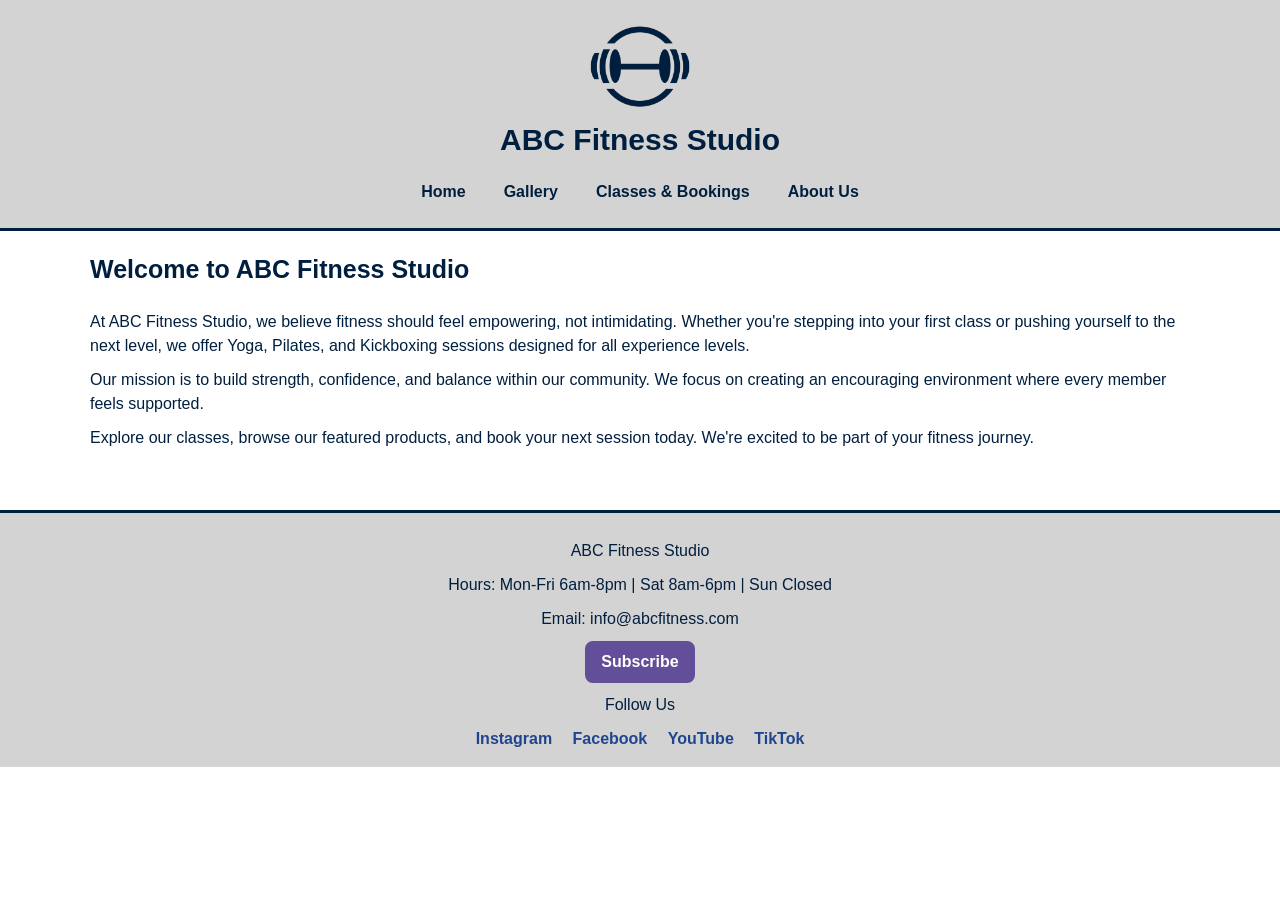
<file: index.html>
<!DOCTYPE html>
<html>
<head>
  <title>ABC Fitness Studio</title>
  <link rel="stylesheet" href="styles.css">
  <meta name="viewport" content="width=device-width, initial-scale=1.0">
</head>
<body>
<header>
<img src="images/logo.png" alt="ABC Fitness Studio Logo" width="100">
<h1>ABC Fitness Studio</h1>
<nav>
  <a href="index.html">Home</a>
  <a href="gallery.html">Gallery</a>
  <a href="classes.html">Classes & Bookings</a>
  <a href="about.html">About Us</a>
  
</nav>
</header>
<main>
<h2>Welcome to ABC Fitness Studio</h2>

<p>
  At ABC Fitness Studio, we believe fitness should feel empowering, not intimidating.
  Whether you're stepping into your first class or pushing yourself to the next level,
  we offer Yoga, Pilates, and Kickboxing sessions designed for all experience levels.
</p>

<p>
  Our mission is to build strength, confidence, and balance within our community.
  We focus on creating an encouraging environment where every member feels supported.
</p>

<p>
  Explore our classes, browse our featured products, and book your next session today.
  We're excited to be part of your fitness journey.
</p>

</main>
<footer>
<p>ABC Fitness Studio</p>
<p>Hours: Mon-Fri 6am-8pm | Sat 8am-6pm | Sun Closed</p>
<p>Email: info@abcfitness.com</p>

<button class="subscribe-btn">Subscribe</button>

<div class="social-links">
<p>Follow Us</p>
<a href="#">Instagram</a>
<a href="#">Facebook</a>
<a href="#">YouTube</a>
<a href="#">TikTok</a>
</div>
</footer>

<script src="script.js"></script>
</body>
</html>
</file>
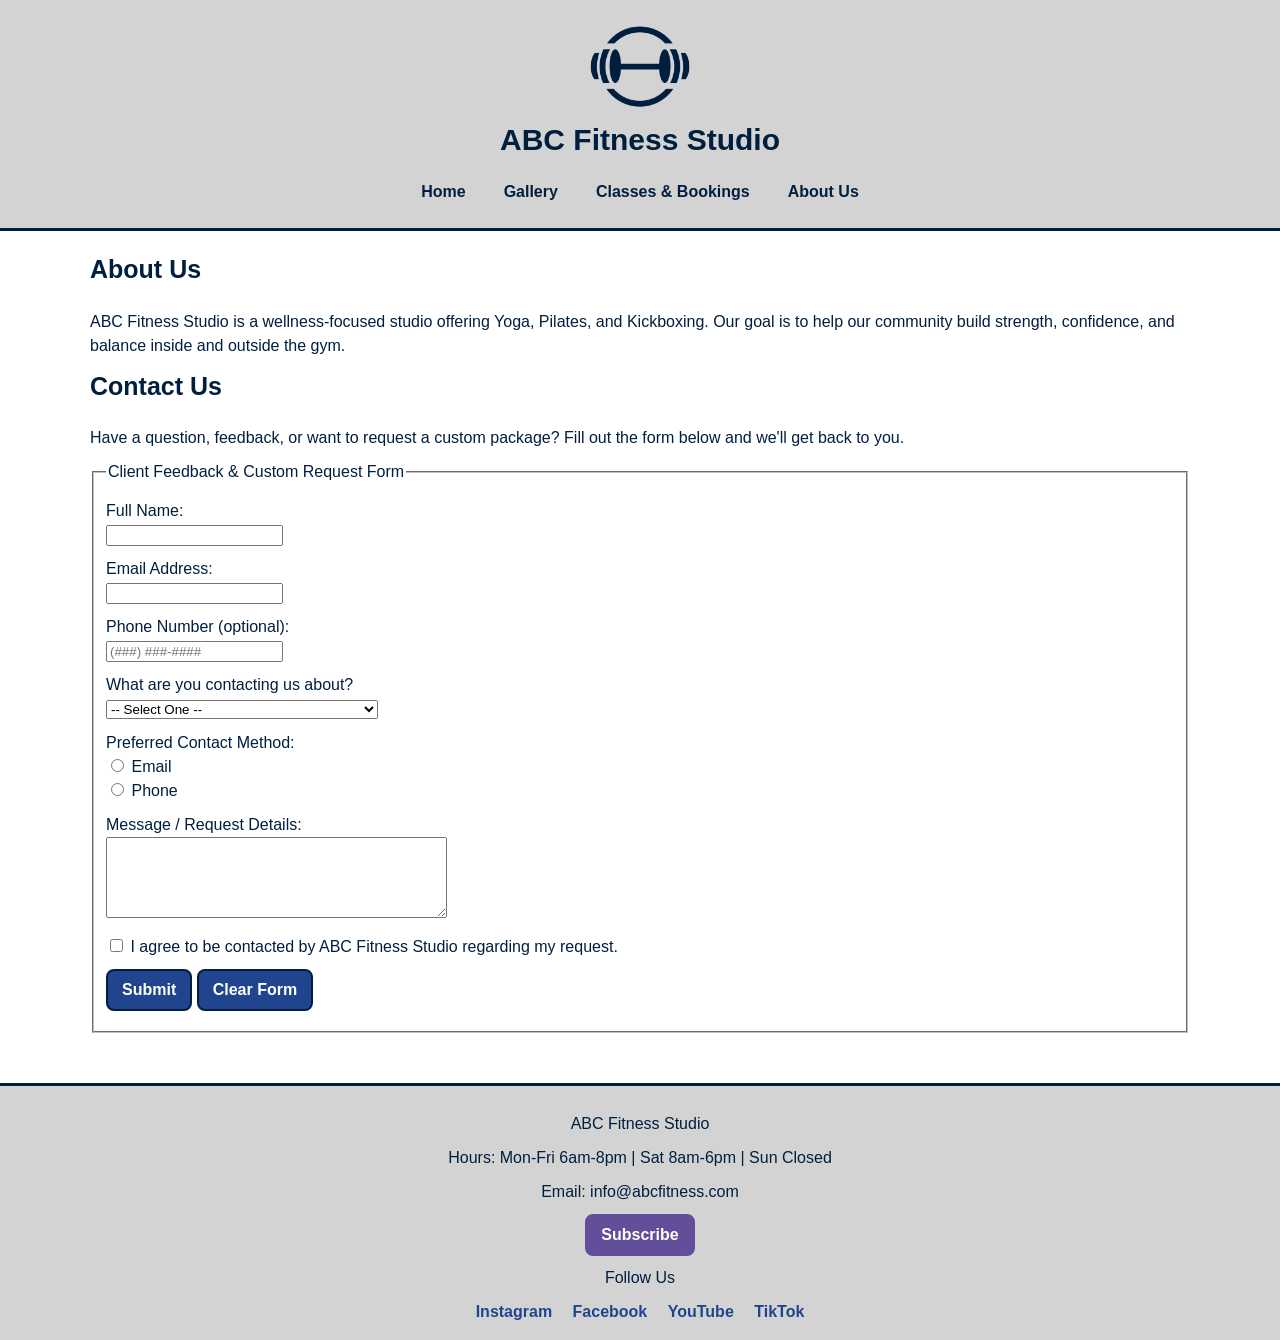
<file: about.html>
<!DOCTYPE html>
<html>
<head>
  <title>ABC Fitness Studio</title>
  <link rel="stylesheet" href="styles.css">
  <meta name="viewport" content="width=device-width, initial-scale=1.0">
</head>
<body>
<header>
<img src="images/logo.png" alt="ABC Fitness Studio Logo" width="100">
<h1>ABC Fitness Studio</h1>

<nav>
  <a href="index.html">Home</a>
  <a href="gallery.html">Gallery</a>
  <a href="classes.html">Classes & Bookings</a>
  <a href="about.html">About Us</a>
  
</nav>
</header>
<main>
<h2>About Us</h2>
<p>
  ABC Fitness Studio is a wellness-focused studio offering Yoga, Pilates, and Kickboxing.
  Our goal is to help our community build strength, confidence, and balance inside and outside the gym.
</p>

<h2>Contact Us</h2>
<p>
Have a question, feedback, or want to request a custom package? Fill out the form below and we'll get back to you.
</p>

  <form action="#" method="post" class="contact-form">
  <fieldset>
    <legend>Client Feedback & Custom Request Form</legend>

    <p>
      <label for="fullName">Full Name:</label><br>
      <input type="text" id="fullName" name="fullName" required>
    </p>

    <p>
      <label for="email">Email Address:</label><br>
      <input type="email" id="email" name="email" required>
    </p>

    <p>
      <label for="phone">Phone Number (optional):</label><br>
      <input type="tel" id="phone" name="phone" placeholder="(###) ###-####">
    </p>

    <p>
      <label for="contactReason">What are you contacting us about?</label><br>
      <select id="contactReason" name="contactReason" required>
        <option value="">-- Select One --</option>
        <option value="feedback">General Feedback</option>
        <option value="classQuestion">Class Question</option>
        <option value="customRequest">Custom Order / Custom Package Request</option>
      </select>
    </p>

    <p>
      <label>Preferred Contact Method:</label><br>
      <input type="radio" id="contactEmail" name="preferredContact" value="email" required>
      <label for="contactEmail">Email</label><br>

      <input type="radio" id="contactPhone" name="preferredContact" value="phone">
      <label for="contactPhone">Phone</label>
    </p>

    <p>
      <label for="customDetails">Message / Request Details:</label><br>
      <textarea id="customDetails" name="customDetails" rows="5" cols="40" required></textarea>
    </p>

    <p>
      <label>
        <input type="checkbox" name="agreeToContact" required>
        I agree to be contacted by ABC Fitness Studio regarding my request.
      </label>
    </p>

    <p>
      <button type="submit">Submit</button>
      <button type="reset">Clear Form</button>
    </p>
  </fieldset>
</form>
</main>
<footer>
<p>ABC Fitness Studio</p>
<p>Hours: Mon-Fri 6am-8pm | Sat 8am-6pm | Sun Closed</p>
<p>Email: info@abcfitness.com</p>

<button class="subscribe-btn">Subscribe</button>

<div class="social-links">
<p>Follow Us</p>
<a href="#">Instagram</a>
<a href="#">Facebook</a>
<a href="#">YouTube</a>
<a href="#">TikTok</a>
</div>
</footer>

<script src="script.js"></script>
</body>
</html>
</file>
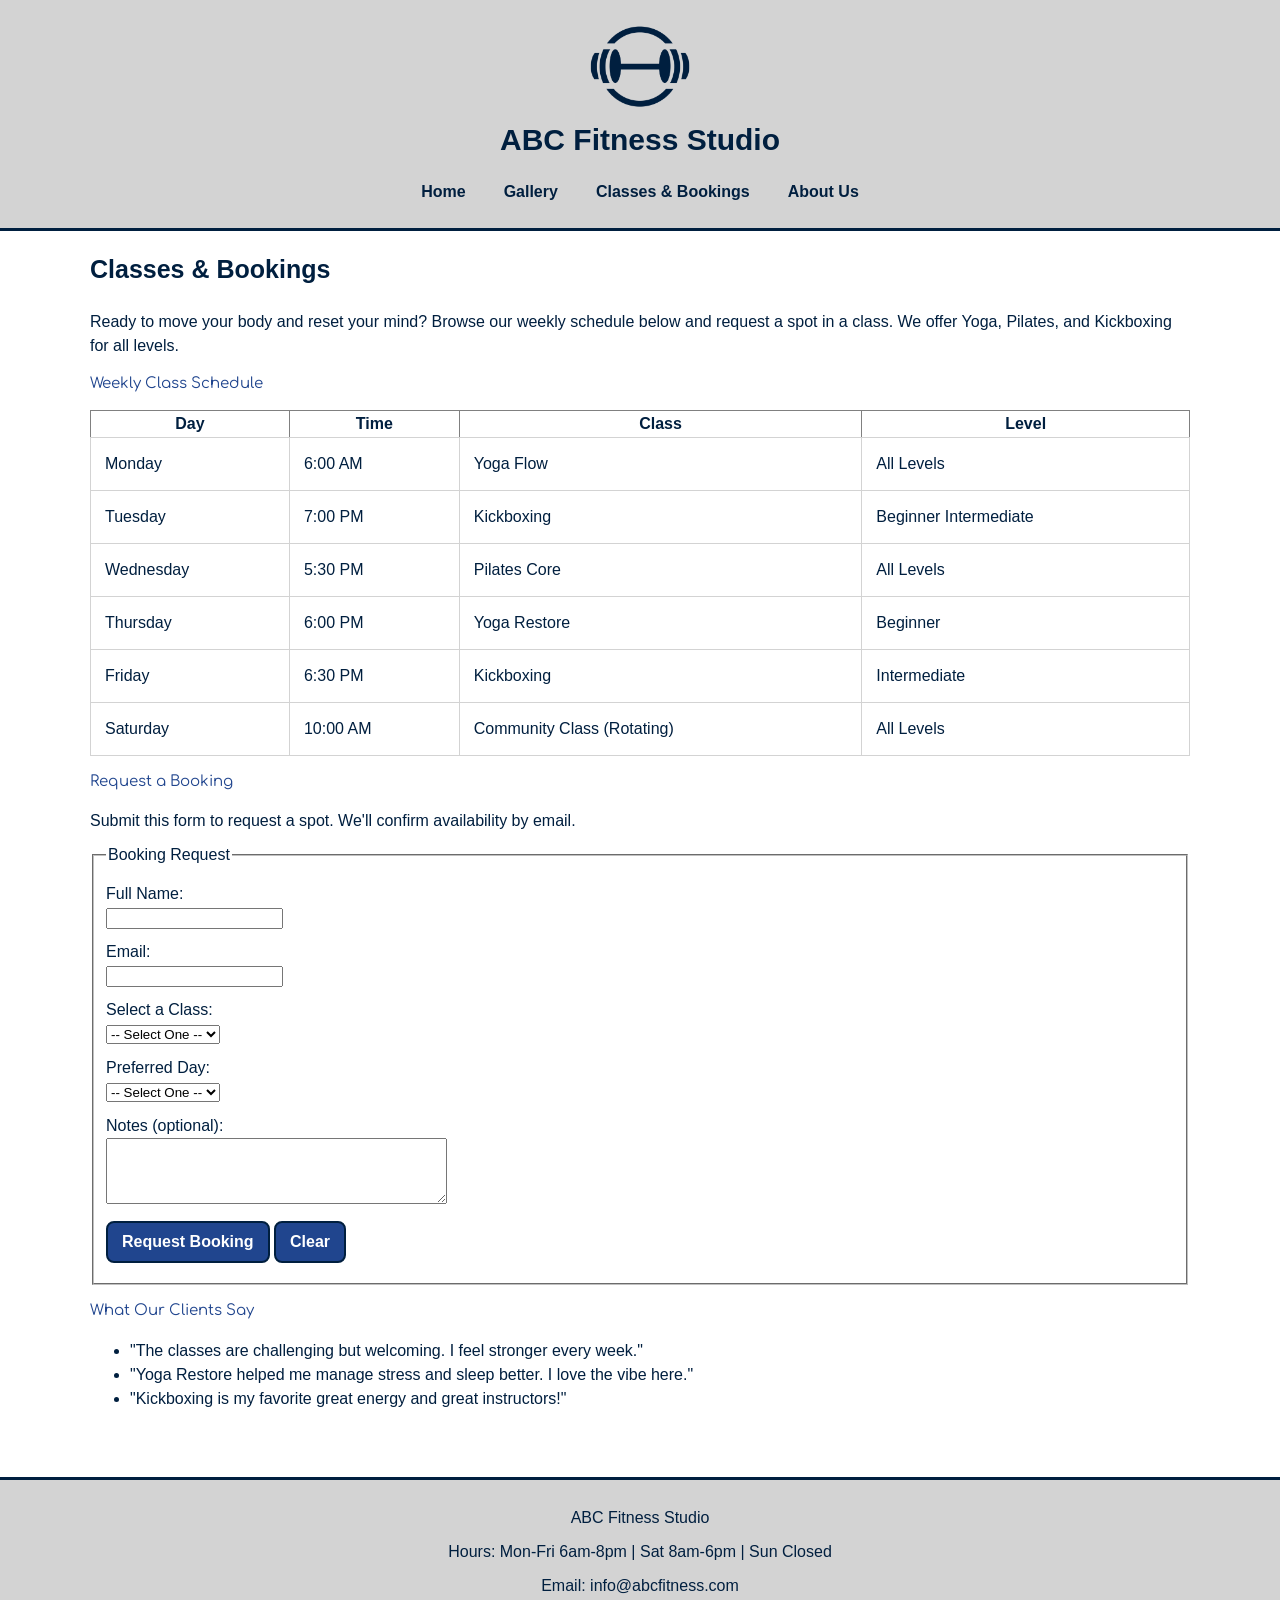
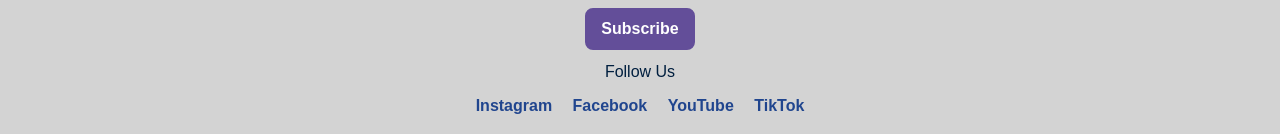
<file: classes.html>
<!DOCTYPE html>
<html>
<head>
  <title>ABC Fitness Studio</title>
  <link rel="stylesheet" href="styles.css">
  <meta name="viewport" content="width=device-width, initial-scale=1.0">
</head>
<body>
<header>
<img src="images/logo.png" alt="ABC Fitness Studio Logo" width="100">
<h1>ABC Fitness Studio</h1>

<nav>
  <a href="index.html">Home</a>
  <a href="gallery.html">Gallery</a>
  <a href="classes.html">Classes & Bookings</a>
  <a href="about.html">About Us</a>
  
</nav>
</header>
<main>
<h2>Classes & Bookings</h2>
<p>
  Ready to move your body and reset your mind? Browse our weekly schedule below and request a spot in a class.
  We offer Yoga, Pilates, and Kickboxing for all levels.
</p>

<h3>Weekly Class Schedule</h3>
<table border="1" width="100%">
  <tr>
    <th>Day</th>
    <th>Time</th>
    <th>Class</th>
    <th>Level</th>
  </tr>
  <tr>
    <td>Monday</td>
    <td>6:00 AM</td>
    <td>Yoga Flow</td>
    <td>All Levels</td>
  </tr>
  <tr>
    <td>Tuesday</td>
    <td>7:00 PM</td>
    <td>Kickboxing</td>
    <td>Beginner Intermediate</td>
  </tr>
  <tr>
    <td>Wednesday</td>
    <td>5:30 PM</td>
    <td>Pilates Core</td>
    <td>All Levels</td>
  </tr>
  <tr>
    <td>Thursday</td>
    <td>6:00 PM</td>
    <td>Yoga Restore</td>
    <td>Beginner</td>
  </tr>
  <tr>
    <td>Friday</td>
    <td>6:30 PM</td>
    <td>Kickboxing</td>
    <td>Intermediate</td>
  </tr>
  <tr>
    <td>Saturday</td>
    <td>10:00 AM</td>
    <td>Community Class (Rotating)</td>
    <td>All Levels</td>
  </tr>
</table>

<h3>Request a Booking</h3>
<p>
  Submit this form to request a spot. We'll confirm availability by email.
</p>

<form action="#" method="post">
  <fieldset>
    <legend>Booking Request</legend>

    <p>
      <label for="name">Full Name:</label><br>
      <input type="text" id="name" name="name" required>
    </p>

    <p>
      <label for="email">Email:</label><br>
      <input type="email" id="email" name="email" required>
    </p>

    <p>
      <label for="classType">Select a Class:</label><br>
      <select id="classType" name="classType" required>
        <option value="">-- Select One --</option>
        <option value="yoga">Yoga</option>
        <option value="pilates">Pilates</option>
        <option value="kickboxing">Kickboxing</option>
      </select>
    </p>

    <p>
      <label for="preferredDay">Preferred Day:</label><br>
      <select id="preferredDay" name="preferredDay" required>
        <option value="">-- Select One --</option>
        <option value="monday">Monday</option>
        <option value="tuesday">Tuesday</option>
        <option value="wednesday">Wednesday</option>
        <option value="thursday">Thursday</option>
        <option value="friday">Friday</option>
        <option value="saturday">Saturday</option>
      </select>
    </p>

    <p>
      <label for="notes">Notes (optional):</label><br>
      <textarea id="notes" name="notes" rows="4" cols="40"></textarea>
    </p>

    <p>
      <button type="submit">Request Booking</button>
      <button type="reset">Clear</button>
    </p>
  </fieldset>
</form>
<h3>What Our Clients Say</h3>
<ul>
  <li>"The classes are challenging but welcoming. I feel stronger every week."</li>
  <li>"Yoga Restore helped me manage stress and sleep better. I love the vibe here."</li>
  <li>"Kickboxing is my favorite great energy and great instructors!"</li>
</ul>
</main>
<footer>
<p>ABC Fitness Studio</p>
<p>Hours: Mon-Fri 6am-8pm | Sat 8am-6pm | Sun Closed</p>
<p>Email: info@abcfitness.com</p>

<button class="subscribe-btn">Subscribe</button>

<div class="social-links">
<p>Follow Us</p>
<a href="#">Instagram</a>
<a href="#">Facebook</a>
<a href="#">YouTube</a>
<a href="#">TikTok</a>
</div>
</footer>

<script src="script.js"></script>

</body>
</html>
</file>
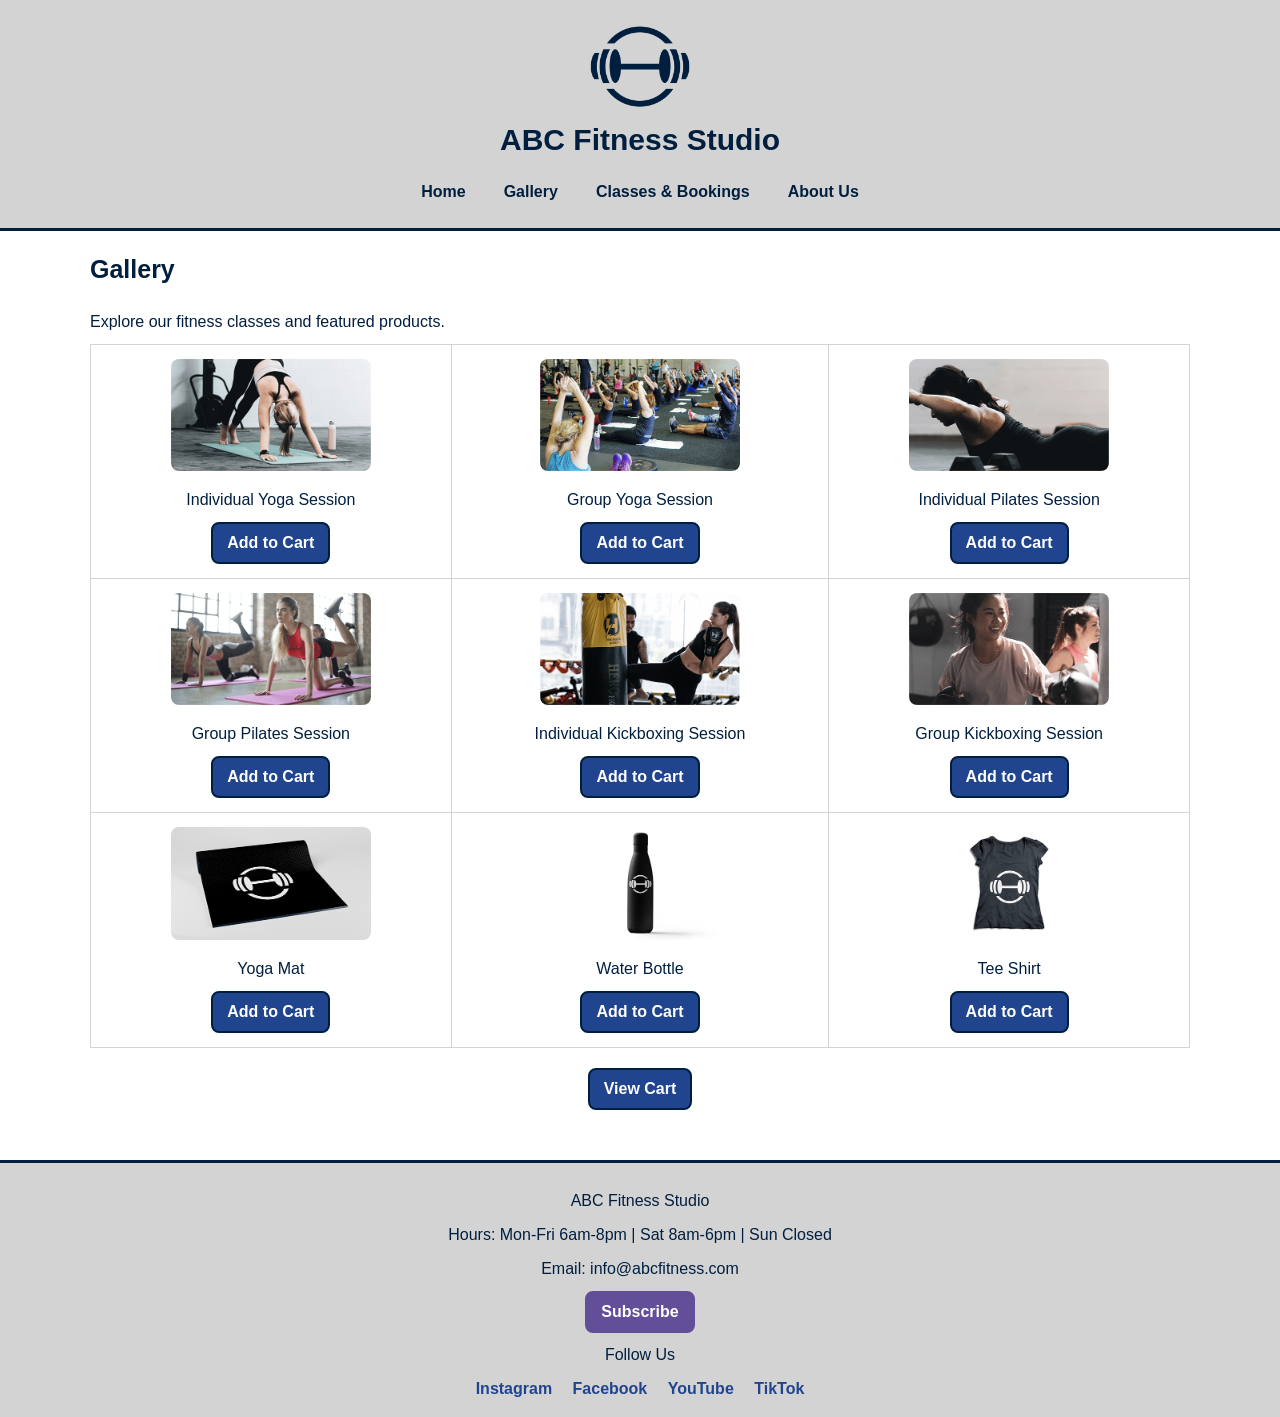
<file: gallery.html>
<!DOCTYPE html>
<html>
<head>
  <title>ABC Fitness Studio</title>
  <link rel="stylesheet" href="styles.css">
  <meta name="viewport" content="width=device-width, initial-scale=1.0">
</head>
<body>
<header>
<img src="images/logo.png" alt="ABC Fitness Studio Logo" width="100">
<h1>ABC Fitness Studio</h1>

<nav>
  <a href="index.html">Home</a>
  <a href="gallery.html">Gallery</a>
  <a href="classes.html">Classes & Bookings</a>
  <a href="about.html">About Us</a>
  
</nav>
</header>
<main>
<h2>Gallery</h2>
<p>Explore our fitness classes and featured products.</p>

<table border="1" width="100%">
  
  <!-- Row 1 -->
  <tr>
    <td align="center">
      <img src="images/individual-yoga.png" alt="Individual Yoga" width="200">
      <p>Individual Yoga Session</p>
      <button type="button" class="add-to-cart">Add to Cart</button>
    </td>

    <td align="center">
      <img src="images/group-yoga.png" alt="Group Yoga" width="200">
      <p>Group Yoga Session</p>
      <button type="button" class="add-to-cart">Add to Cart</button>
    </td>

    <td align="center">
      <img src="images/individual-pilates.png" alt="Individual Pilates" width="200">
      <p>Individual Pilates Session</p>
      <button type="button" class="add-to-cart">Add to Cart</button>
    </td>
  </tr>

  <!-- Row 2 -->
  <tr>
    <td align="center">
      <img src="images/group-pilates.png" alt="Group Pilates" width="200">
      <p>Group Pilates Session</p>
      <button type="button" class="add-to-cart">Add to Cart</button>
    </td>

    <td align="center">
      <img src="images/individual-kickboxing.png" alt="Individual Kickboxing" width="200">
      <p>Individual Kickboxing Session</p>
      <button type="button" class="add-to-cart">Add to Cart</button>
    </td>

    <td align="center">
      <img src="images/group-kickboxing.png" alt="Group Kickboxing" width="200">
      <p>Group Kickboxing Session</p>
      <button type="button" class="add-to-cart">Add to Cart</button>
    </td>
  </tr>

  <!-- Row 3 -->
  <tr>
    <td align="center">
      <img src="images/yoga-mat.png" alt="Yoga Mat" width="200">
      <p>Yoga Mat</p>
      <button type="button" class="add-to-cart">Add to Cart</button>
    </td>

    <td align="center">
      <img src="images/water-bottle.png" alt="Water Bottle" width="200">
      <p>Water Bottle</p>
      <button type="button" class="add-to-cart">Add to Cart</button>
    </td>

    <td align="center">
      <img src="images/tee-shirt.png" alt="Tee Shirt" width="200">
      <p>Tee Shirt</p>
      <button type="button" class="add-to-cart">Add to Cart</button>
    </td>
  </tr>

</table>
<div style="margin-top: 20px; text-align: center;">
<button type="button" class="view-cart">View Cart</button>
</div>

<!-- Cart Modal -->
<div id="cartModal" class="modal">
<div class="modal-content">
  <span class="close">&times;</span>
  <h3>Your Cart</h3>
  <ul class="cart-items"></ul>
  <p class="cart-empty-message" style="display:none;">Your cart is empty.</p>

  <div style="margin-top:15px;">
    <button type="button" class="clear-cart">Clear Cart</button>
    <button type="button" class="process-order">Process Order</button>
  </div>
</div>
</main>
<footer>
<p>ABC Fitness Studio</p>
<p>Hours: Mon-Fri 6am-8pm | Sat 8am-6pm | Sun Closed</p>
<p>Email: info@abcfitness.com</p>

<button class="subscribe-btn">Subscribe</button>

<div class="social-links">
<p>Follow Us</p>
<a href="#">Instagram</a>
<a href="#">Facebook</a>
<a href="#">YouTube</a>
<a href="#">TikTok</a>
</div>
</footer>













<script src="script.js"></script>
</body>
</html>
</file>
<file: styles.css>
@import url("https://fonts.googleapis.com/css2?family=Comfortaa:wght@400;700&display=swap");

:root{
  /* Color Palette 2 */
  --nourish-navy: #001F3F;
  --bootcamp-blue: #20458E;
  --boxjump-blue: #155EBC;
  --pilates-purple: #634E99;
  --wellness-gray: #D3D3D3;

  --bg: #FFFFFF;
  --card: #FFFFFF;

  /* Typography Option 2 */
  --title-font: Arial, sans-serif;
  --subtitle-font: "Comfortaa", Arial, sans-serif;
  --body-font: Calibri, Arial, sans-serif;
}


body{
  margin: 0;
  background: var(--bg);
  color: var(--nourish-navy);
  font-family: var(--body-font);
  font-size: 16px; 
  line-height: 1.5;
}

main{ padding: 20px; }


h1{
  font-family: var(--title-font);
  font-weight: 700;
  font-size: 30px; 
  margin: 0;
  color: var(--nourish-navy);
}

h2{
  font-family: var(--title-font);
  font-weight: 700;
  font-size: 25px;
  color: var(--nourish-navy);
  margin-top: 0;
}


.subtitle, h3{
  font-family: var(--subtitle-font);
  font-weight: 400;
  font-size: 15px;
  color: var(--bootcamp-blue);
}


p{ margin: 10px 0; }
.body-large{ font-size: 20px; } 
.body-strong{ font-weight: 700; font-size: 16px; } 
.caption{ font-family: var(--title-font); font-weight: 700; font-size: 11px; } 


header{
  background: var(--wellness-gray);
  border-bottom: 3px solid var(--nourish-navy);
  padding: 16px 20px;
}
header {
  background: var(--wellness-gray);
  border-bottom: 3px solid var(--nourish-navy);
  padding: 16px 20px;

  display: flex;
  flex-direction: column;
  align-items: center;   
  text-align: center;
}

footer{
  background: var(--wellness-gray);
  border-top: 3px solid var(--nourish-navy);
  padding: 16px 20px;
  margin-top: 30px;

  text-align: center;
}


nav{
  margin-top: 10px;
  display: flex;
  gap: 14px;
  flex-wrap: wrap;
}

nav a{
  color: var(--nourish-navy);
  text-decoration: none;
  padding: 8px 12px;
  border-radius: 6px;
  font-family: var(--body-font);
  font-weight: 700; 
}

nav a:hover{
  background: #fff;
  outline: 2px solid var(--boxjump-blue);
}


button{
  font-family: var(--body-font);
  font-weight: 700;
  font-size: 16px;
  padding: 10px 14px;
  border-radius: 8px;
  border: 2px solid var(--nourish-navy);
  background: var(--bootcamp-blue);
  color: #fff;
  cursor: pointer;
}

button:hover{
  background: var(--boxjump-blue);
}

.subscribe-btn{
  background: var(--pilates-purple);
  border-color: var(--pilates-purple);
}


table{
  border-collapse: collapse;
  background: var(--card);
}

td{
  padding: 14px;
  border: 1px solid var(--wellness-gray);
}


.modal{
  display: none;
  position: fixed;
  z-index: 1000;
  left: 0; top: 0;
  width: 100%; height: 100%;
  background: rgba(0,0,0,0.5);
}
main{
  padding: 20px;
  max-width: 1100px;   
  margin: 0 auto;      
}
section{
  background: #ffffff;
  padding: 20px;
  border-radius: 10px;
  margin-bottom: 20px;
  box-shadow: 0 2px 6px rgba(0,0,0,0.08);
}
img{
  border-radius: 8px;
  max-width: 100%;
}
.social-links {
  margin-top: 10px;
}

.social-links a {
  margin: 0 8px;
  text-decoration: none;
  font-weight: bold;
  color: var(--bootcamp-blue);
}

.social-links a:hover {
  color: var(--boxjump-blue);
  text-decoration: underline;
}
.modal{
  display: none;
  position: fixed;
  z-index: 1000;
  inset: 0;
  background: rgba(0,0,0,0.5);

  display: flex;
  justify-content: center;
  align-items: center;
}

.modal{
  display: none;             
  position: fixed;
  z-index: 1000;
  inset: 0;
  background: rgba(0,0,0,0.5);

  justify-content: center;
  align-items: center;
}
.modal-content{
  background: #ffffff;                
  padding: 20px;
  border-radius: 10px;
  width: 420px;
  max-width: 90%;

  border: 3px solid var(--nourish-navy);
  box-shadow: 0 6px 14px rgba(0,0,0,0.25);

  text-align: left;
}
#cart-items{
  margin: 10px 0;
}

#cart-items li{
  margin-bottom: 6px;
}
.modal-content h2{
  margin-top: 0;
}
</file>
